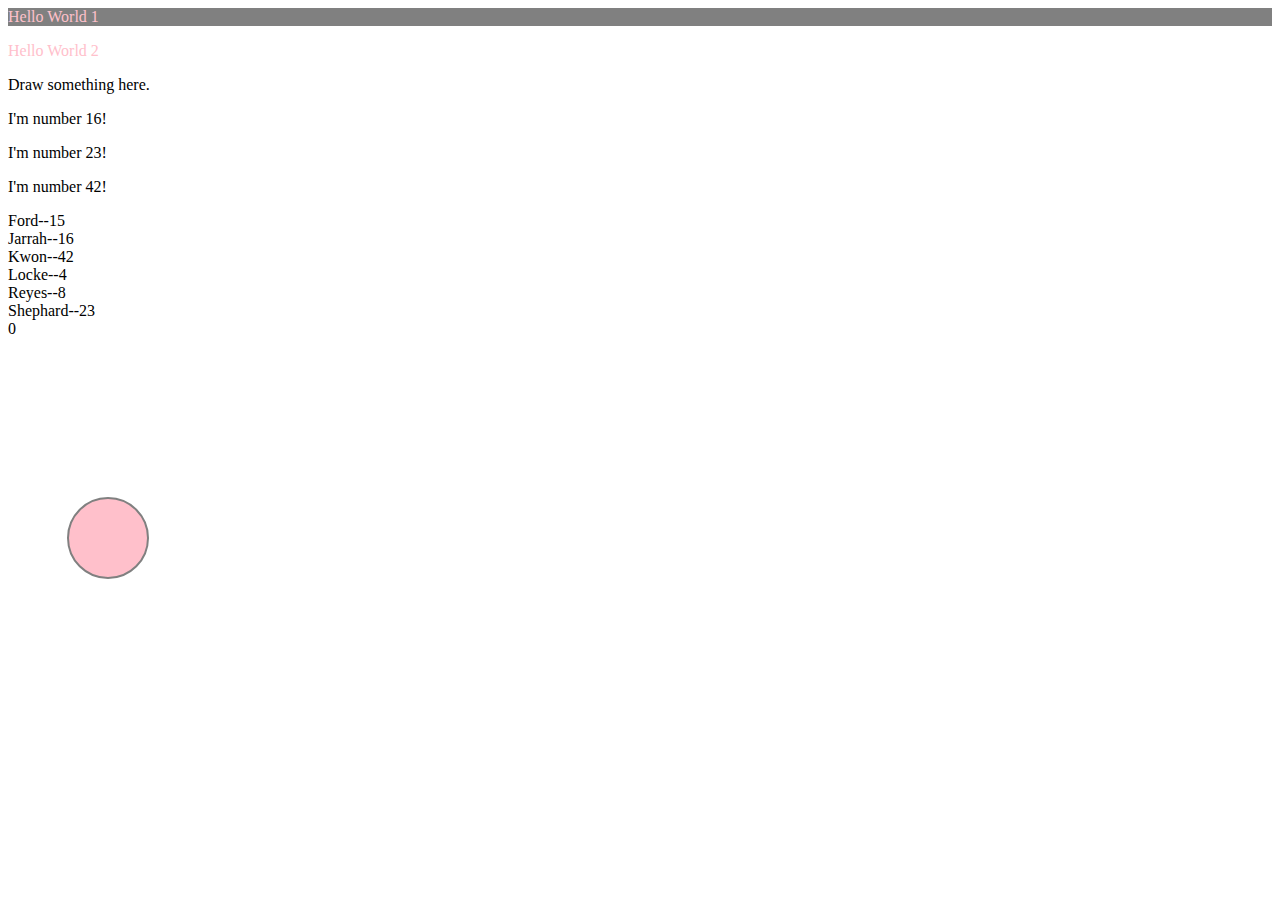
<file: index.html>
<html>
<head>
  <meta charset="utf-8">
  <title>HelloWorld</title>
  <script src="d3/d3.js" charset="utf-8"></script>
</head>
<body>
  <!-- Title div -->
  <div id="title">
    <p>Hello World 1</p>
    <p>Hello World 2</p>
    <script>
      d3.select("p").style("background-color", "gray");
      d3.selectAll("p").style("color", "pink");
    </script>
  </div>
  <!-- Draw div -->
  <div id="main">
    <p>Draw something here.</p>
    <script>
      d3.select("body")
      .selectAll("p")
      .data([4, 8, 15, 16, 23, 42])
      .enter().append("p")
      .text(function(d) { return "I'm number " + d + "!"; });
    </script>
  </div>
  <!-- Multi div -->
  <div id="Ford">0</div>
  <div id="Jarrah">0</div>
  <div id="Kwon">0</div>
  <div id="Locke">0</div>
  <div id="Reyes">0</div>
  <div id="Shephard">0</div>
  <div id="What_ever">0</div>
  <script>
    const data = [
    {name: "Locke", number: 4},
    {name: "Reyes", number: 8},
    {name: "Ford", number: 15},
    {name: "Jarrah", number: 16},
    {name: "Shephard", number: 23},
    {name: "Kwon", number: 42},
    ];
    d3.selectAll("div")
    .data(data, function(d) {
      console.log('-')
      console.log(d);
      console.log(this.id);
      console.log('--')
      return d ? d.name : this.id;
    })
    .text(d => d.name + '--' + d.number);
  </script>
  <!-- SVG 01 -->
  <svg xmlns="http://www.w3.org/2000/svg" version="1.1">
    <circle cx="100" cy="50" r="40" stroke="black" stroke-width="2" fill="red" />
  </svg>
  <script>
    d3.select("circle")
    .join(
      enter => enter.append("circle"),
      update => update,
      exit => exit.remove()
      )
    .attr("fill", "pink")
    .attr("stroke", "gray");
  </script>
  <!-- SVG 02 -->
  <script>
    var width = 300;
    var height = 300;
    var svg = d3.select("body")
    .append("svg")
    .attr("width", width)
    .attr("height", height)
    .attr("background-color", "gray");
  </script>
</body>
</html>
</file>
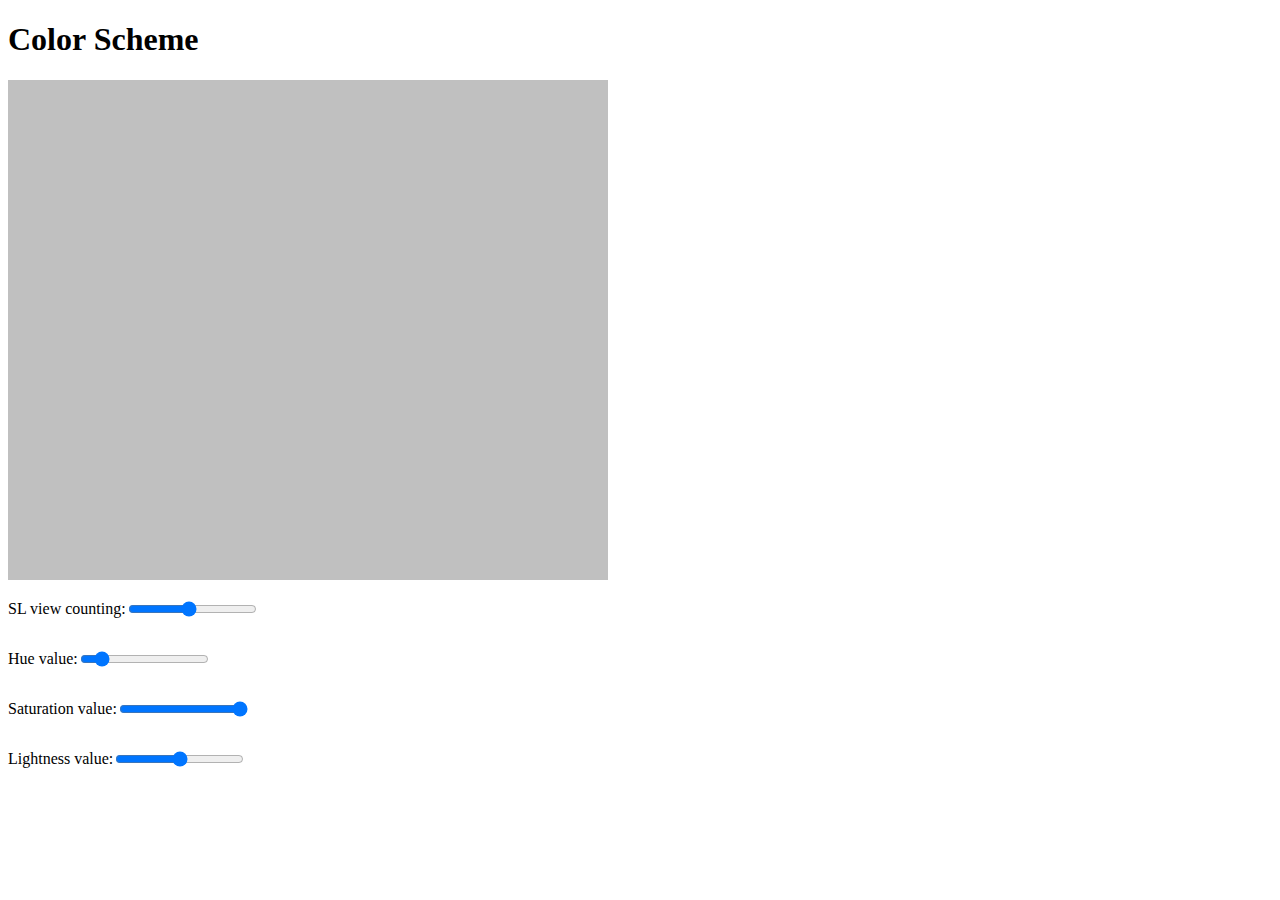
<file: ColorScheme/index.html>
<!DOCTYPE html>
<meta charset="utf-8" />
<html lang="en">

<head>
    <title>Color Scheme</title>
    <script src="https://d3js.org/d3.v6.min.js"></script>
    <script src="./drawers.js"></script>
</head>

<body>
    <div>
        <h1>Color Scheme</h1>
    </div>

    <div>
        <p id="color-info"></p>
        <svg id="canvas" width="600" height="500" style="background-color: silver"></svg>
    </div>

    <div style="display: flex">
        <p>SL view counting:</p>
        <input id="input-1" type="range" value="100" min="10" max="200" step="10" onchange="input_onchange()" />
        <p id="input-1-p"></p>
    </div>

    <div style="display: flex">
        <p>Hue value:</p>
        <input id="input-2" type="range" value="45" min="0" max="359" step="1" onchange="input_onchange()" />
        <p id="input-2-p"></p>
    </div>

    <div style="display: flex">
        <p>Saturation value:</p>
        <input id="input-3" type="range" value="100" min="0" max="100" onchange="input_onchange()" />
        <p id="input-3-p"></p>
    </div>

    <div style="display: flex">
        <p>Lightness value:</p>
        <input id="input-4" type="range" value="50" min="0" max="100" onchange="input_onchange()" />
        <p id="input-4-p"></p>
    </div>

    <script>
        // Setup the parameters of the sl-view-rect
        let size = [400, 400];
        let offset = [150, 20];
        let count = document.getElementById("input-1").value;
        let canvasName = "#canvas";

        // Init the hue-view-rect
        let colors = new_colorScheme_rect_hue_view(
            canvasName, [20, 20], [50, 400],
            parseInt(document.getElementById("input-2").max) + 1
        );

        /**
         * * Onchange method of inputs,
         * * it is also the method of update the color scheme svg,
         * * which means it will be called every time something is changed, and by someone who is changing
         */
        function input_onchange() {
            // Get potentially changed values
            let count = document.getElementById("input-1").value;
            let value = document.getElementById("input-2").value;
            let saturation = document.getElementById("input-3").value / 100;
            let lightness = document.getElementById("input-4").value / 100;

            // Update labels
            document.getElementById("input-1-p").innerHTML = count;
            document.getElementById("input-2-p").innerHTML = value;
            document.getElementById("input-3-p").innerHTML = saturation;
            document.getElementById("input-4-p").innerHTML = lightness;

            // Get the color stuff in hue-view-rect
            let color = colors[value].color;
            let y = colors[value].y;
            let hsl = d3.hsl(color);
            hsl.s = saturation;
            hsl.l = lightness;

            // Update colorScheme info
            let info = function(hsl) {
                return (
                    "hsl(" +
                    hsl.h.toFixed(2) +
                    ", " +
                    hsl.s.toFixed(2) +
                    ", " +
                    hsl.l.toFixed(2) +
                    "), " +
                    hsl.toString()
                );
            };
            document.getElementById("color-info").innerHTML = info(hsl);

            // Update arrow of the hue-view-rect,
            // it will be located to the position of the selected color,
            // and use the opposite color against the selected color
            // hsl_[r, s, l]: r, s, l refers reverse, smaller and greater respectively
            let hsl_r = hsl.copy();
            let hsl_s = hsl.copy();
            let hsl_g = hsl.copy();
            hsl_r.h = (180 + hsl_r.h) % 360;
            hsl_s.h = (-30 + hsl_s.h) % 360;
            hsl_g.h = (30 + hsl_g.h) % 360;

            document
                .getElementById("hue-position")
                .setAttribute("stroke", hsl_r.toString());
            document
                .getElementById("hue-position")
                .setAttribute("y", y - 5);

            // Update the sl-view-rect
            new_colorScheme_rect_sl_view(
                canvasName,
                offset,
                size,
                color,
                count
            );

            let pos = document.getElementById("sl-position");
            pos.setAttribute("x", lightness * size[0] - 5);
            pos.setAttribute("y", (1 - saturation) * size[1] - 5);

            new_colorBlocks_view(
                canvasName, [20, 440], [50, 50], [
                    hsl_s.toString(),
                    hsl.toString(),
                    hsl_g.toString(),
                    "black",
                    hsl_r.toString(),
                    "white",
                ]
            );
        }

        // Call the main change handler immediately after the script is loaded
        input_onchange();
    </script>
</body>

</html>
</file>
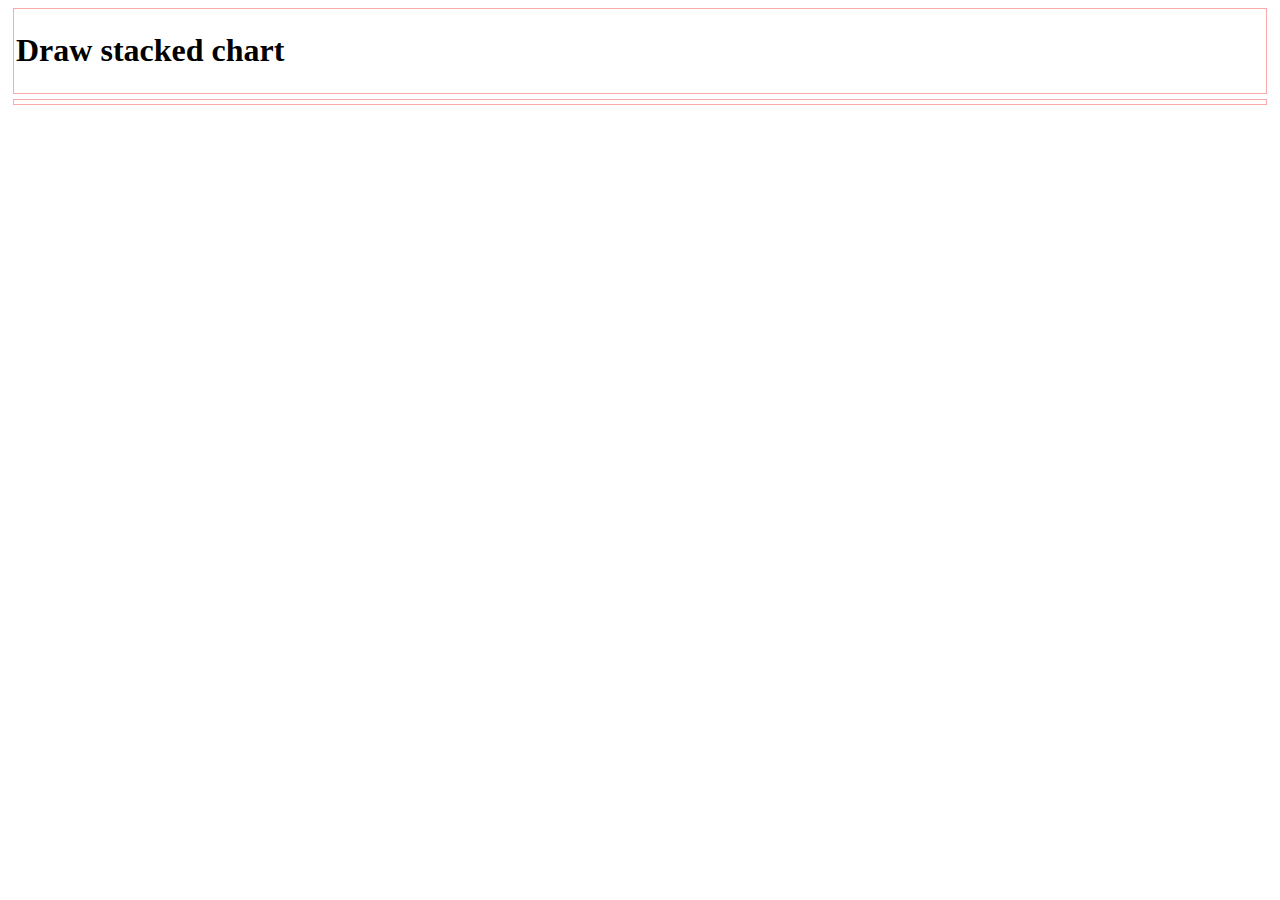
<file: DrawStackedChart/index.html>
<!DOCTYPE html>
<html>

<head>
    <title>Draw stacked chart</title>
    <link rel="stylesheet" type="text/css" href="./style.css" />
    <script src="https://d3js.org/d3.v6.min.js"></script>
</head>

<body>
    <div>
        <h1>Draw stacked chart</h1>
    </div>
    <div id="canvas"></div>
    <script>
        console.log(d3.version);
        // Data
        const values = [
            [3, 4, 5, 9],
            [4, 2, 8, 2],
            [7, 2, 3, 6],
        ]
        const names = [
            'Apple',
            'Orange',
            'Banana',
        ]
        const colors = [
            'Red',
            'Green',
            'Blue',
        ]
        const count = 3
        const dim = 4

        // Graph size
        const height = 300
        const width = 400
        const padding = 10

        // Chart size
        const expand = 0.6
        const ratio = 20

        // Graph size calculation
        // const _top = height - padding
        // const _bottom = padding

        const _top = padding
        const _bottom = height - padding

        const _left = padding
        const _right = width - padding
        const reversed = _bottom > _top

        // Chart size calculation
        const _width = (_right - _left) / dim

        // Init svg
        let svg = d3.select('#canvas').append('svg')
            .attr('width', width)
            .attr('height', height)
            .attr('style', 'background-color: cornsilk')

        // Draw data
        let y_offset = [];
        for (let i = 0; i < dim; i++) {
            y_offset[i] = 0;
        }
        function get_y(d, i) {
            let h = d * ratio
            if (reversed) {
                y_offset[i] += h
                return _bottom - y_offset[i]
            } else {
                let _y = y_offset[i]
                y_offset[i] += h
                return _bottom + _y
            }
        }
        for (let i = 0; i < count; i++) {
            console.log(y_offset)
            svg.append('g')
                .selectAll('rect')
                .data(values[i])
                .enter()
                .append('rect')
                .attr('class', function (d, i) {
                    console.log(d, i)
                    return d
                })
                .attr('x', function (d, i) {
                    return _left + (i + 0.5) * _width - _width * expand * 0.5
                })
                .attr('width', _width * expand)
                .attr('y', function (d, i) {
                    return get_y(d, i)
                })
                .attr('height', function (d, i) {
                    return d * ratio
                })
                .attr('style', function (d) {
                    return 'fill:' + colors[i % colors.length]
                })
        }

        // X-axis
        svg.append('line')
            .attr('x1', _left)
            .attr('y1', _bottom)
            .attr('x2', _right)
            .attr('y2', _bottom)
            .attr('style', 'stroke: black; stroke-width: 2')

        // Y-axis
        svg.append('line')
            .attr('x1', _left)
            .attr('y1', _bottom)
            .attr('x2', _left)
            .attr('y2', _top)
            .attr('style', 'stroke: black; stroke-width: 2')


    </script>
</body>

</html>
</file>
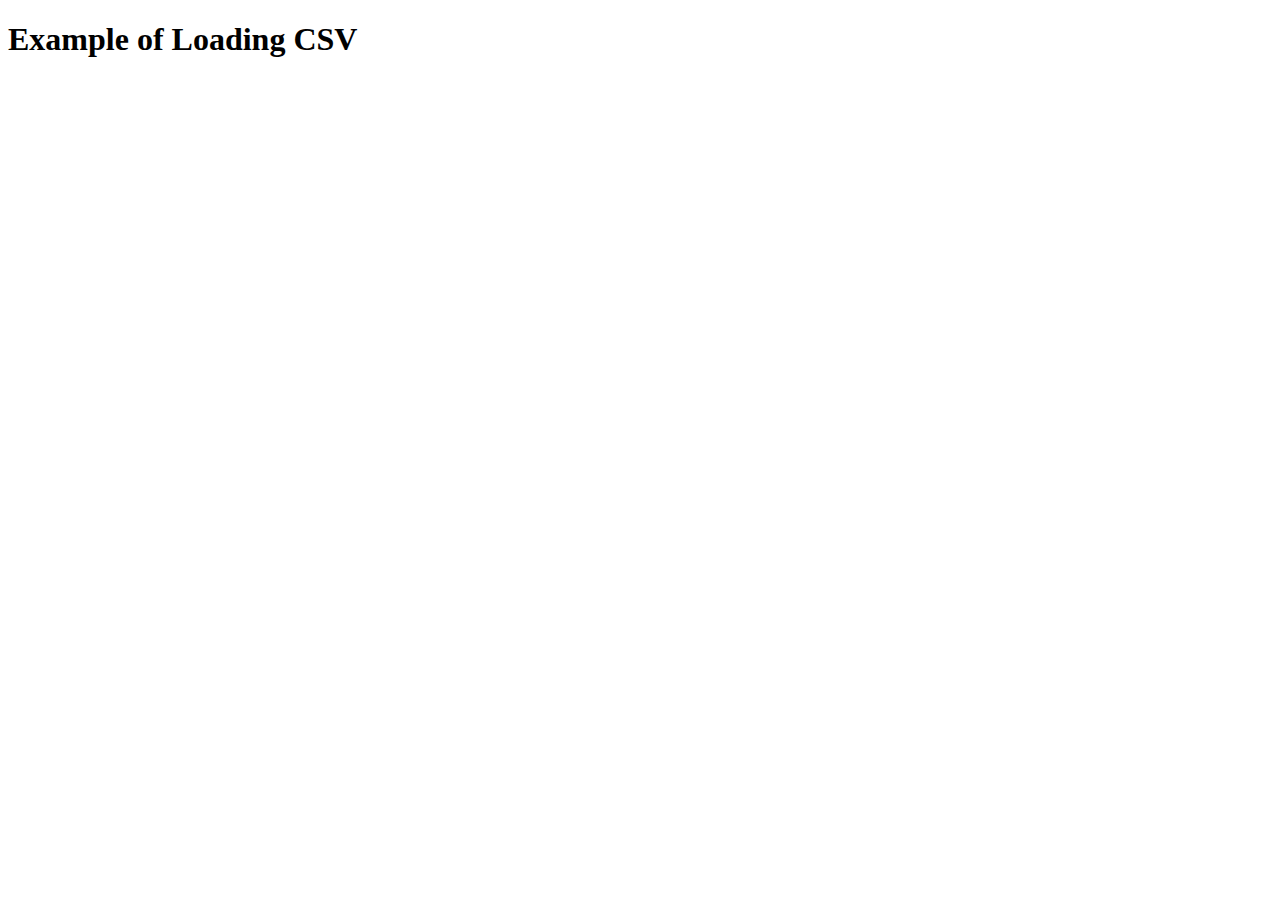
<file: Explain_of_Loading_CSV/index.html>
<!DOCTYPE html>
<meta charset="utf-8" />
<html lang="en">
  <head>
    <title>Example of Loading CSV</title>
    <script src="https://d3js.org/d3.v6.min.js"></script>
    <style type="text/css">
      p {
        font-size: 20px;
        font-family: monospace;
      }
    </style>
  </head>
  <body>
    <h1>Example of Loading CSV</h1>
    <div id="main-area"></div>
    <script>
      console.log(d3.version);
      d3.csv("./table.csv", function (rawData) {
        console.log("----------------------------------------------");
        console.log(d3.stack(rawData));
        console.log(rawData);
        let data = [];
        for (let c in rawData) {
          data.push(c + "-" + rawData[c]);
        }
        let div = d3.select("#main-area");

        let subdiv = div.append("div");

        subdiv
          .selectAll("p")
          .data(data)
          .enter()
          .append("p")
          .text(function (d) {
            return d;
          });

        div.append("p").text("--------------------------");
        console.log("==============================================");
      });
    </script>
  </body>
</html>
</file>
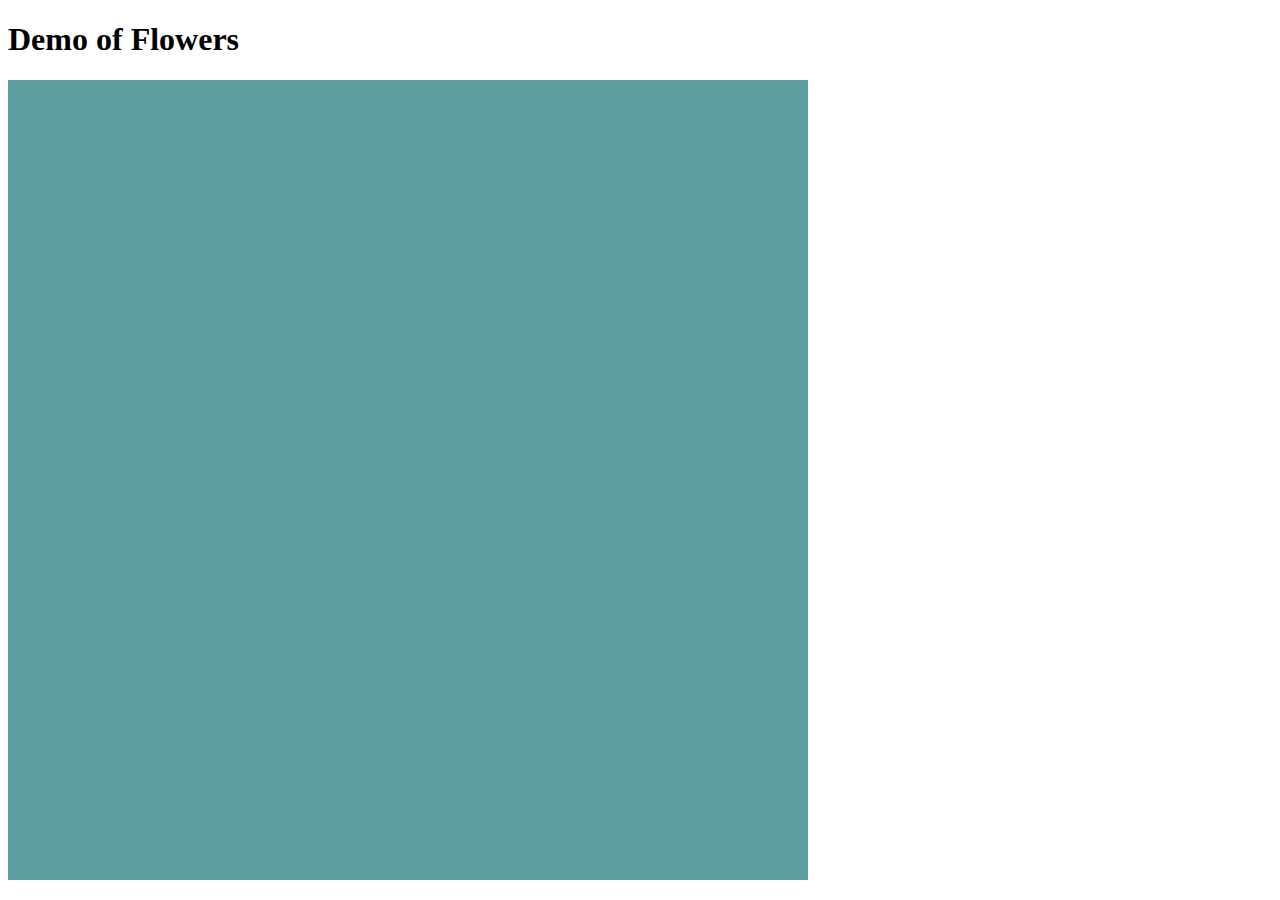
<file: FlowersDemo/index.html>
<!DOCTYPE html>
<meta charset='utf-8'>
<html lang="en">

<head>
    <title>Demo of Flowers</title>
    <script src="https://d3js.org/d3.v6.min.js"></script>
</head>

<body>
    <h1>Demo of Flowers</h1>
    <div id="canvas">
    </div>
    <script type="text/javascript" src="./css-colors.js"></script>
    <script type="text/javascript" src="./flower.js"></script>
    <script type="text/javascript" src="./draw.js"></script>
    <style type="text/css">
        div#canvas {
            background-color: cadetblue;
            width: 800px;
            height: 800px;
        }

        svg {
            width: 98%;
            height: 98%;
            margin: 1%;
            background-color: gray;
        }
    </style>
</body>

</html>
</file>
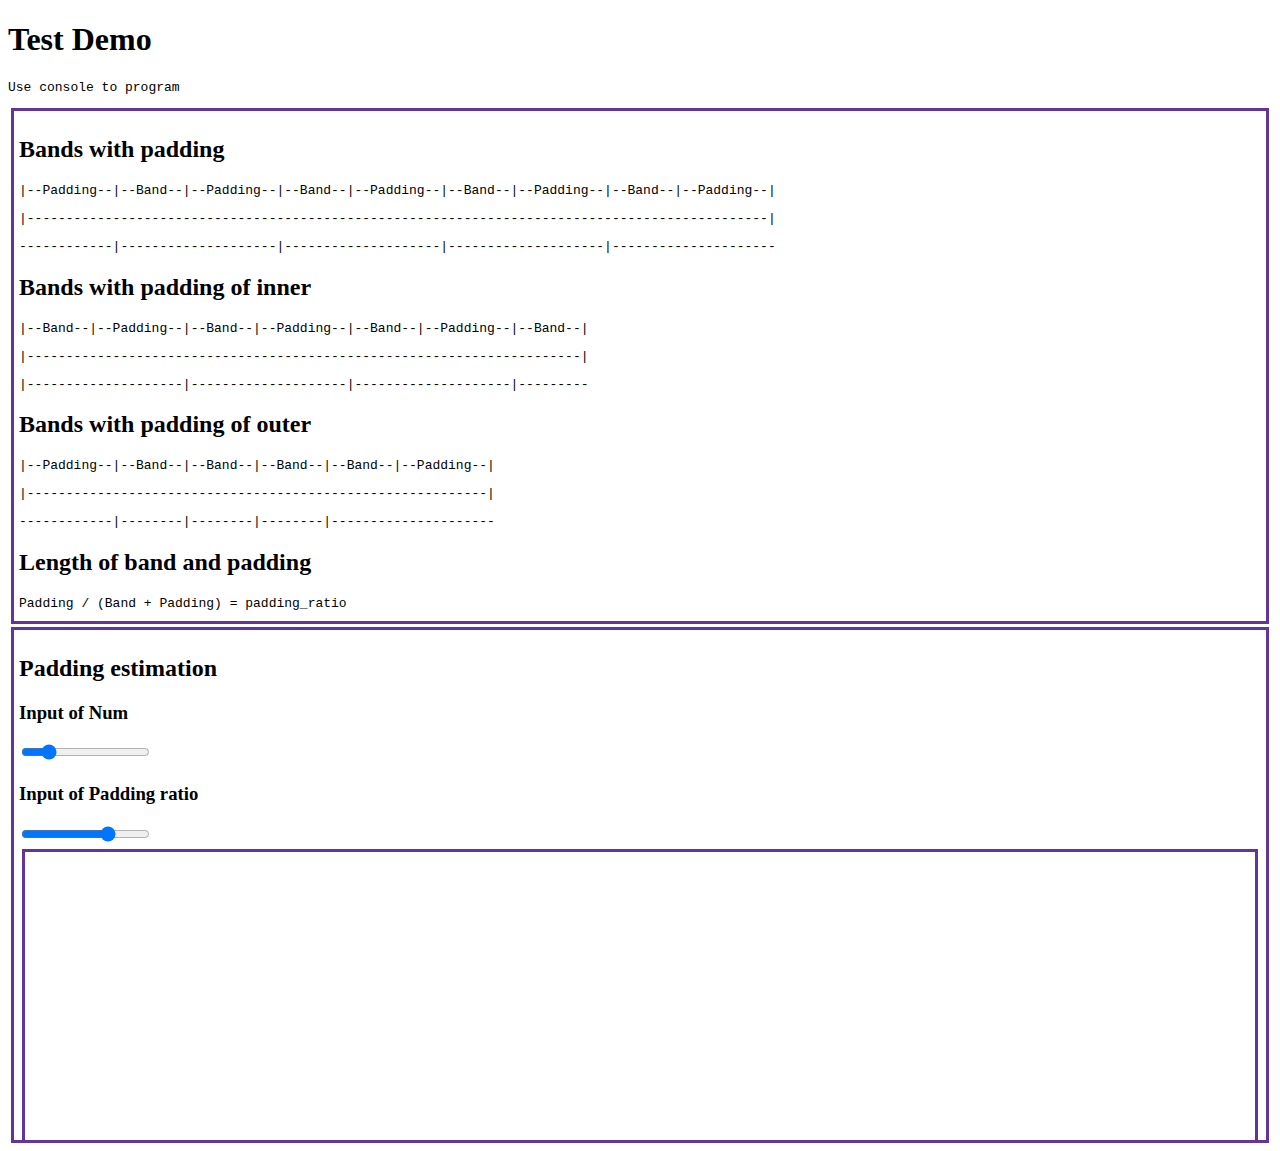
<file: padding_in_d3/index.html>
<!DOCTYPE html>
<meta charset="utf-8" />
<html lang="en">
  <head>
    <title>Test demo</title>
    <script src="https://d3js.org/d3.v6.min.js"></script>
    <style>
      div {
        border: 3px solid rebeccapurple;
        padding: 5px;
        margin: 3px;
        height: 500px;
        overflow-y: scroll;
      }
      p {
        font-family: monospace;
      }
      table {
        border-collapse: collapse;
        border-spacing: 0;
      }
      tr,
      th,
      td {
        border: 1px solid gray;
        padding: 3px;
      }
    </style>
  </head>
  <body>
    <h1>Test Demo</h1>
    <p>Use console to program</p>
    <div>
      <h2>Bands with padding</h2>
      <p>
        |--Padding--|--Band--|--Padding--|--Band--|--Padding--|--Band--|--Padding--|--Band--|--Padding--|
      </p>
      <p>
        |-----------------------------------------------------------------------------------------------|
      </p>
      <p>
        ------------|--------------------|--------------------|--------------------|---------------------
      </p>

      <h2>Bands with padding of inner</h2>
      <p>
        |--Band--|--Padding--|--Band--|--Padding--|--Band--|--Padding--|--Band--|
      </p>
      <p>
        |-----------------------------------------------------------------------|
      </p>
      <p>
        |--------------------|--------------------|--------------------|---------
      </p>

      <h2>Bands with padding of outer</h2>
      <p>|--Padding--|--Band--|--Band--|--Band--|--Band--|--Padding--|</p>
      <p>|-----------------------------------------------------------|</p>
      <p>------------|--------|--------|--------|---------------------</p>

      <h2>Length of band and padding</h2>
      <p>Padding / (Band + Padding) = padding_ratio</p>
    </div>
    <div>
      <h2>Padding estimation</h2>

      <h3>Input of Num</h3>
      <input
        type="range"
        value="6"
        min="3"
        max="20"
        step="1"
        onchange="num=parseInt(this.value); compute(num, _min, _max, padding)"
      />

      <h3>Input of Padding ratio</h3>
      <input
        type="range"
        value="0.7"
        min="0"
        max="1"
        step="0.1"
        onchange="padding=parseFloat(this.value); compute(num, _min, _max, padding)"
      />

      <div id="paddingEstimation"></div>
    </div>
    <script>
      // -----------------------------------------------
      // Settings
      var num = 6;
      var _min = 0;
      var _max = 100;
      var padding = 0.7; // padding ratio

      function compute(num, min, max, padding) {
        console.log(num, min, max, padding);
        let a = document.getElementById("paddingEstimation");
        var count = a.childElementCount;
        for (var i = 0; i < count; i++) {
          a.children[0].remove();
        }

        let div = d3.select("#paddingEstimation");
        div.append("p").text("Num:" + num + ", padding ratio: " + padding);

        // -----------------------------------------------
        // Setup domain
        var domain = [];
        for (var i = 0; i < num; i++) {
          domain[i] = String.fromCharCode(i + 97);
        }

        let table = d3.select("#paddingEstimation").append("table");

        table
          .append("thead")
          .append("tr")
          .selectAll("th")
          .data(["Mode", "Name", "Value"])
          .enter()
          .append("th")
          .text(
            (d = function (d) {
              return d;
            })
          );

        // -----------------------------------------------
        var length = max - min;
        // Padding
        var gap = length / (num + padding);
        var estimation = {
          Gap: gap,
          Position0: gap * padding,
        };
        console.log("Bands_padding:\n", estimation);

        for (var name in estimation) {
          table
            .append("tbody")
            .append("tr")
            .selectAll("td")
            .data(["All", name, estimation[name]])
            .enter()
            .append("td")
            .text(
              (d = function (d) {
                return d;
              })
            );
        }

        // PaddingInner
        gap = length / (num - padding);
        estimation = {
          Gap: gap,
          Position0: 0,
        };
        console.log("Bands_paddingInner:\n", estimation);

        for (var name in estimation) {
          table
            .append("tbody")
            .append("tr")
            .selectAll("td")
            .data(["Inner", name, estimation[name]])
            .enter()
            .append("td")
            .text(
              (d = function (d) {
                return d;
              })
            );
        }

        // PaddingOuter
        gap = length / (num + padding * 2);
        estimation = {
          Gap: gap,
          Position0: gap * padding,
        };
        console.log("Bands_paddingOuter:\n", estimation);

        for (var name in estimation) {
          table
            .append("tbody")
            .append("tr")
            .selectAll("td")
            .data(["Outer", name, estimation[name]])
            .enter()
            .append("td")
            .text(
              (d = function (d) {
                return d;
              })
            );
        }

        // -----------------------------------------------
        // Generate paddings using D3
        var raw_bands = d3.scaleBand().domain(domain).range([min, max]);
        var bands_padding = raw_bands.copy().padding(padding);
        var bands_padding_inner = raw_bands.copy().paddingInner(padding);
        var bands_padding_outer = raw_bands.copy().paddingOuter(padding);

        // -----------------------------------------------
        // Display function
        function display(bands, title) {
          // Display generated [bands] using [title]
          console.log("----", title, "------------------------------");
          var key = "";
          var position = undefined;
          var latest_position = 0;
          var width = position - latest_position;
          for (var d in domain) {
            latest_position = position;
            key = domain[d];
            position = bands(key);
            width = position - latest_position;
            console.log(
              key,
              ":",
              position,
              "[from:",
              latest_position,
              ", gap:",
              width,
              "]"
            );
          }
        }

        // -----------------------------------------------
        // Display bands
        //   display(raw_bands, "RawBands");
        display(bands_padding, "Bands_padding");
        display(bands_padding_inner, "Bands_paddingInner");
        display(bands_padding_outer, "Bands_paddingOuter");
      }

      compute(num, _min, _max, padding);
    </script>
  </body>
</html>
</file>
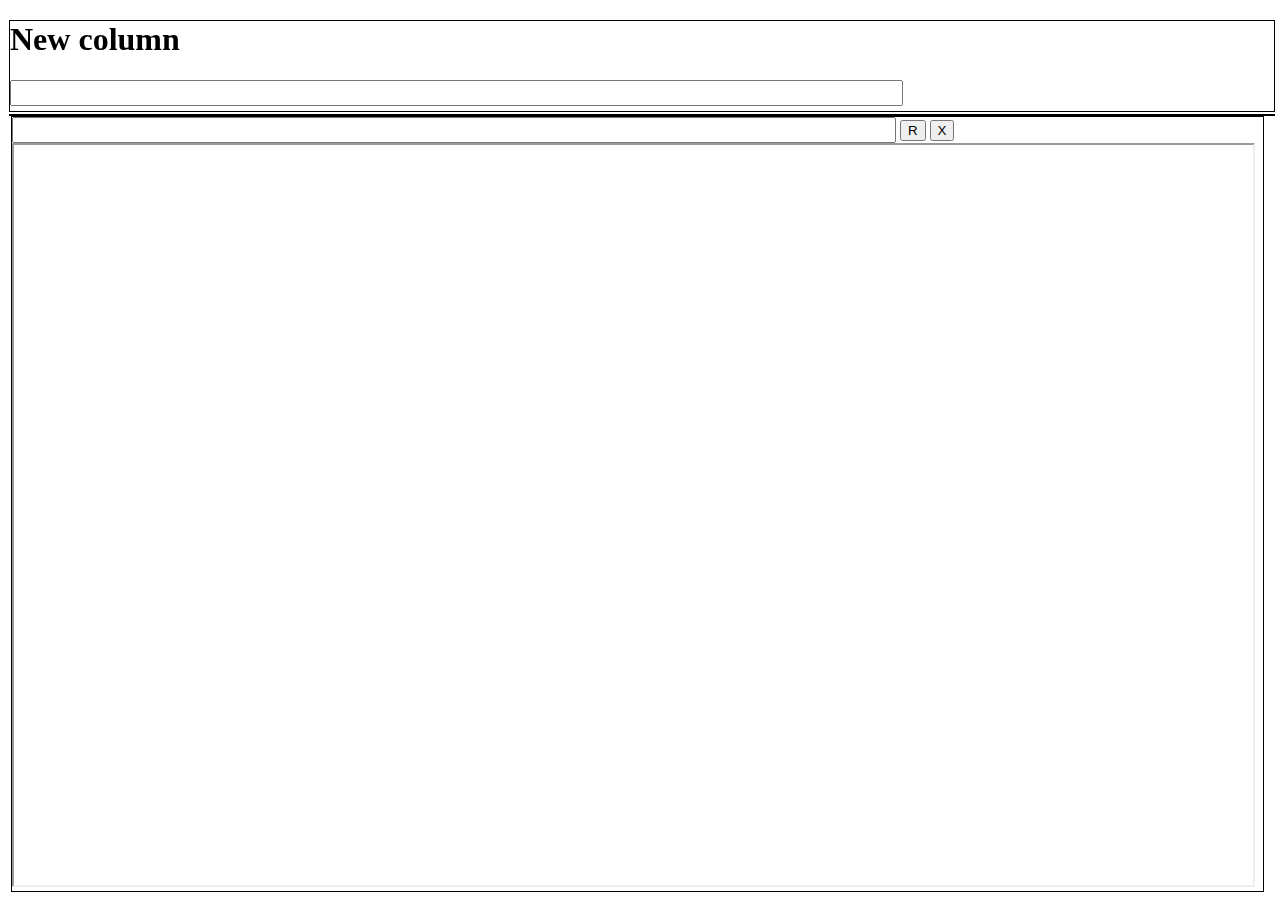
<file: demos/auto_layout/index.html>
<!DOCTYPE html>
<meta charset="utf-8" />
<html lang="en">
  <head>
    <title>Auto Layout Demo</title>
    <script src="js/reuseable.js"></script>
    <script src="js/private.js"></script>
    <script src="https://d3js.org/d3.v5.min.js"></script>
    <link rel="stylesheet" type="text/css" href="./style.css" />
  </head>

  <body>
    <!-- <div id="dropContainer" style="border: 1px solid black; height: 100px">
      Drop Here
    </div>
    <input type="file" id="fileInput" />
    <script>
      dropContainer.ondragover = dropContainer.ondragenter = function (evt) {
        evt.preventDefault();
      };

      dropContainer.ondrop = function (evt) {
        // pretty simple -- but not for IE :(
        fileInput.files = evt.dataTransfer.files;

        // If you want to use some of the dropped files
        const dT = new DataTransfer();
        dT.items.add(evt.dataTransfer.files[0]);
        dT.items.add(evt.dataTransfer.files[3]);
        fileInput.files = dT.files;

        evt.preventDefault();
      };
    </script> -->

    <div id="top_panel">
      <h1>New column</h1>
      <input
        type="text multiple file"
        class="URL"
        onchange="new_column(this)"
        id="new_input"
      />
    </div>

    <div class="Layout">
      <div class="Column">
        <input type="text" class="URL" onchange="refresh_column(this)" />
        <button onclick="refresh_column(this)">R</button>
        <button onclick="close_column(this)">X</button>
        <iframe class="Inner" src="https://cn.bing.com"></iframe>
      </div>
    </div>

    <script>
      window.onresize = function () {
        let columns = document.getElementsByClassName("Column");
        resize_columns(columns, -1);
      };
      window.onload = function () {
        let columns = document.getElementsByClassName("Column");
        resize_columns(columns, -1);
      };
    </script>
  </body>
</html>
</file>
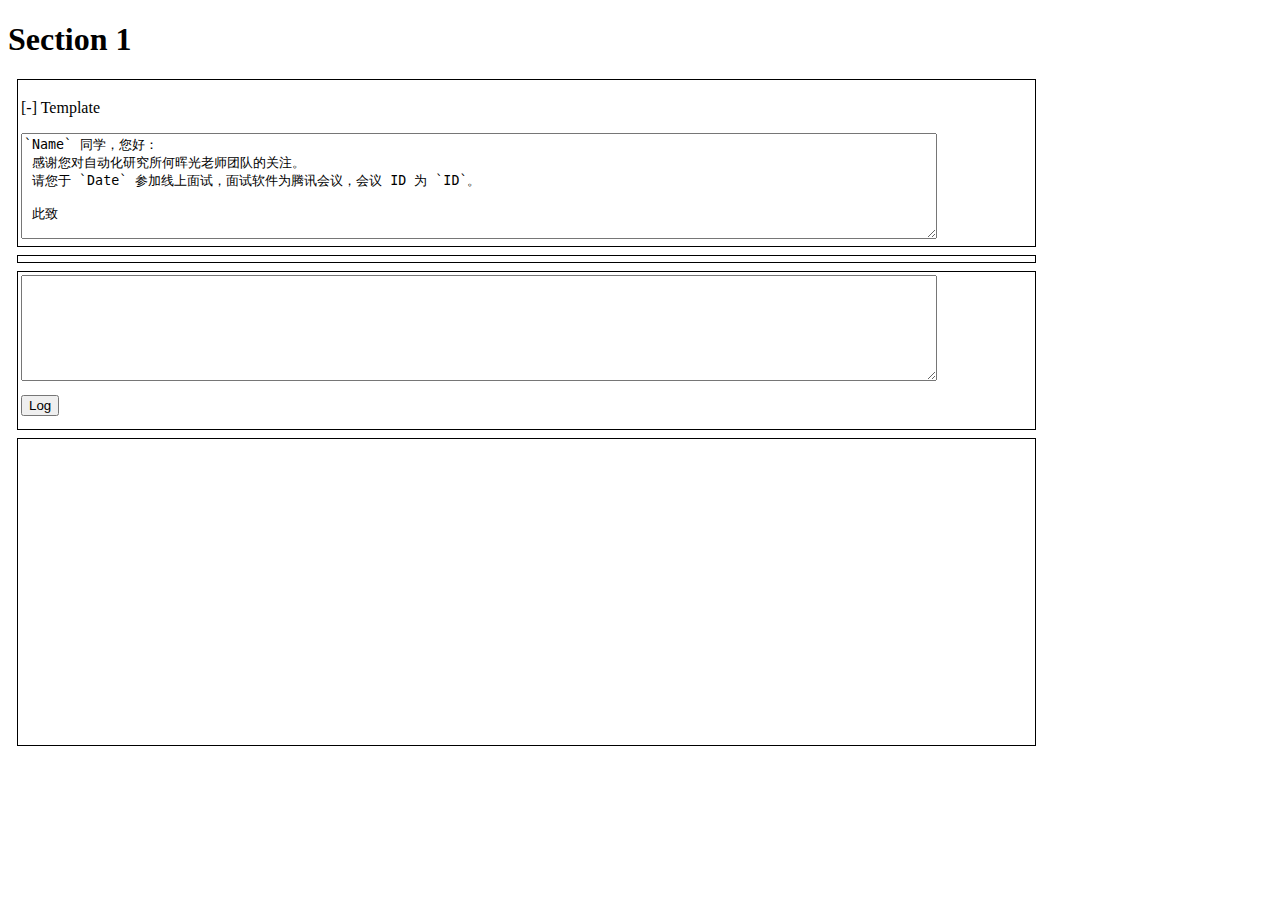
<file: demos/backend_free/index.html>
<!DOCTYPE html>
<meta charset="utf-8" />
<html lang="en">
  <header>
    <title>Demo of backend-free</title>
    <script src="https://d3js.org/d3.v5.min.js"></script>
    <script src="js/private.js"></script>
    <script src="js/reuseable.js"></script>
    <link rel="stylesheet" type="text/css" href="./style.css" />
  </header>

  <body>
    <h1>Section 1</h1>

    <div class="Dump">
      <div class="CollapseAble" id="template">
        <p onclick="template_onclick(this)">[-] Template</p>
        <textarea
          id="ta_template"
          onkeyup="generate_output()"
          onchange="parse_template()"
        >
        </textarea>
      </div>
    </div>

    <div class="Dump" id="keys_container">
      <!-- Dynamic generated by parse_template() -->
      <!-- <div class="Keys">
        <p>Name</p>
        <input onkeyup="generate_output()" />
      </div> -->
    </div>

    <div class="Dump" id="output">
      <textarea id="ta_output"> </textarea>
      <br />
      <button onclick="log_output()">Log</button>
    </div>

    <div class="Dump" id="history">
      <ol></ol>
    </div>
    <script src="js/onload.js">
      // Auto operated On-load script
    </script>
  </body>
</html>
</file>
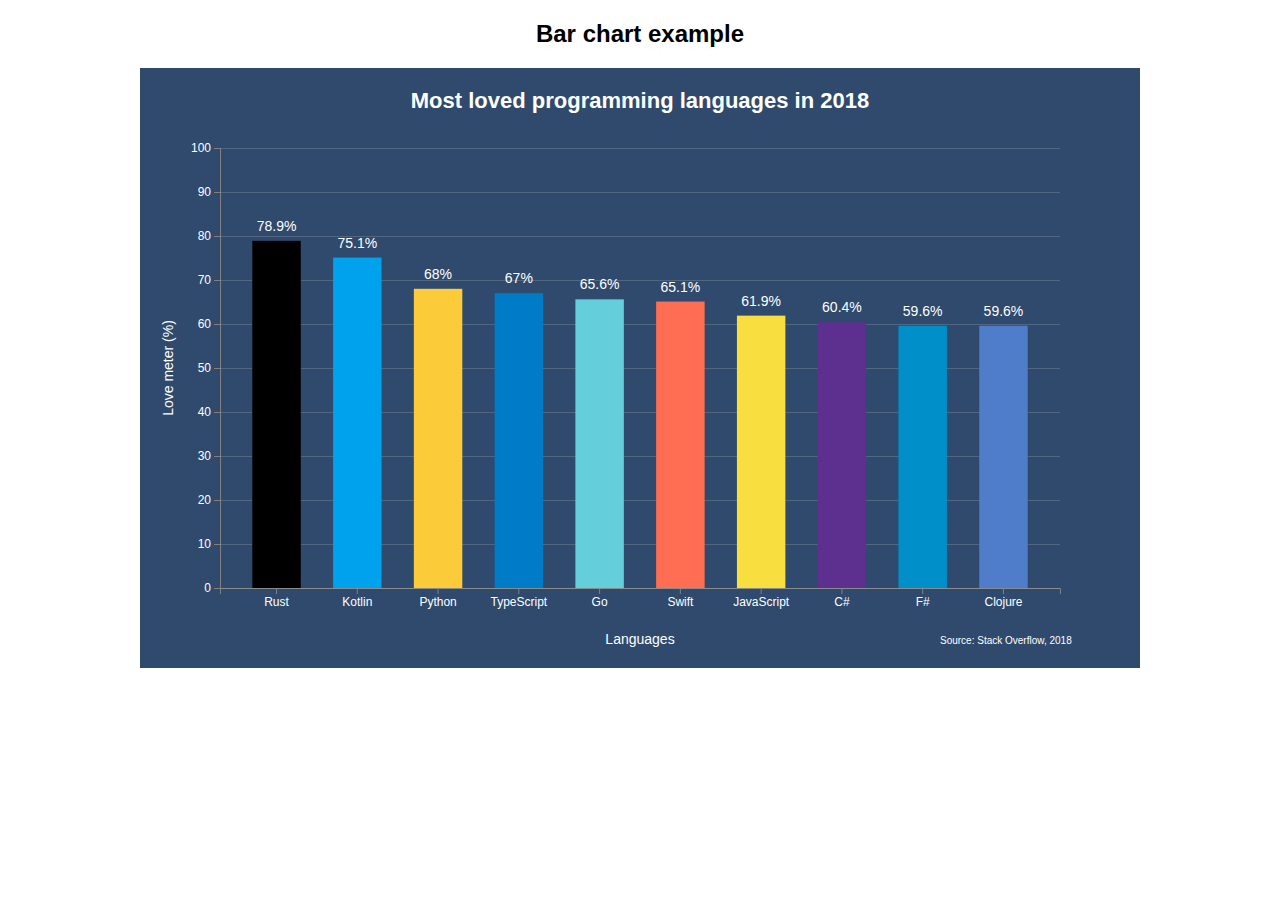
<file: Interactive_SVG_bar_chart/using_d3/index.html>
<!DOCTYPE html>
<html lang="en">
<head>
    <meta charset="UTF-8"/>
    <meta name="viewport" content="width=device-width, initial-scale=1.0"/>
    <meta http-equiv="X-UA-Compatible" content="ie=edge"/>
    <title>Bar chart with D3.js</title>
    <link href="index.css" rel="stylesheet">
    <script src="../../d3/d3.min.js" type="text/javascript"></script>
</head>
<body>
    <div id='layout'>
        <h2>Bar chart example</h2>
        <div id='container'>
            <!-- svg will be added here. -->
        </div>
    </div>
    <script src="./draw_svg.js" type="text/javascript"></script>
</body>
</html>
</file>
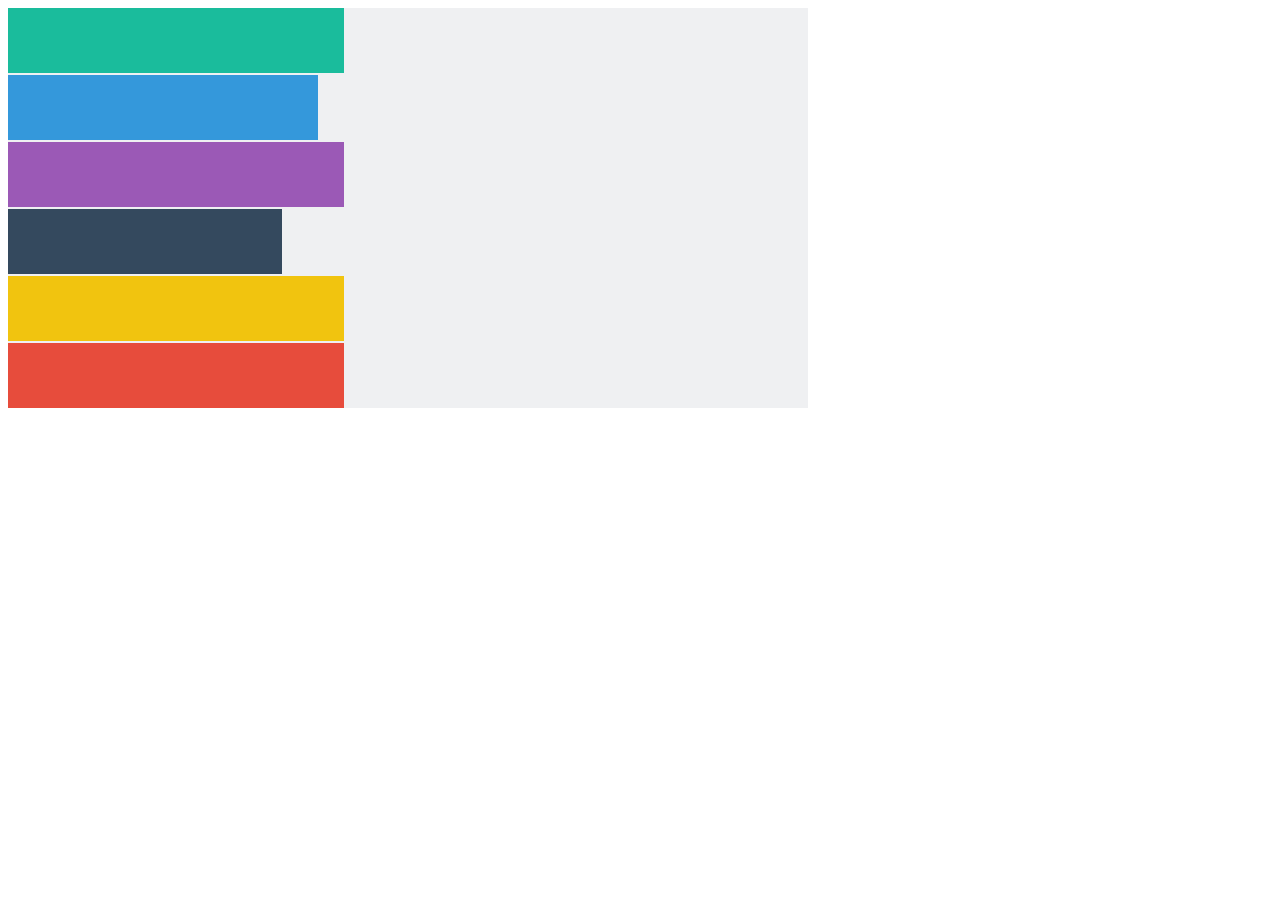
<file: Interactive_SVG_bar_chart/using_JS/MDProgressBarChart.html>
<!DOCTYPE html>
<html>
	<head>
		<title>MDProgressBarChart - DEMO</title>
		<script src="MDProgressBarChart.js" type="text/javascript"></script>
		<link rel="stylesheet" type="text/css" href="styles.css">
	</head>
	<body>
		<svg width="800" height="400" id="mainSVG"></svg>	
	</body>
</html>
</file>
<file: DrawStackedChart/style.css>
/* Basic CSS settings */

div {
  border: 1px solid #faaaaa;
  margin: 5px;
  padding: 2px;
}

div:hover {
  border: 1px solid #ff0000;
  transition: 500ms linear;
}

table,
th,
td {
  padding-left: 5px;
  padding-right: 5px;
  padding-top: 2px;
  padding-bottom: 2px;

  border: 1px solid #cccccc;
  font-family: monospace;
}

table {
  border-collapse: collapse;
}

th {
  color: #ffffff;
  background-color: #3f3f3f;
  font-size: 16px;
}

table tr:nth-child(odd) {
  background-color: #f5f5f5;
}
table tr:nth-child(even) {
  background-color: #ffffff;
}
</file>
<file: demos/auto_layout/style.css>
div {
  padding: 0px;
  margin: 2px;
  margin-bottom: 4px;
  outline: solid 1px;
}

div.Layout {
  width: 100%;
  height: 80%;
  /* overflow-y: scroll; */
}

div.Column {
  width: 100%;
  /* height: 90%; */
  float: left;
}

div#top_panel {
  width: 100%;
  height: 90px;
}

input.URL {
  width: 70%;
  height: 20px;
}

iframe.Inner {
  height: 1000px;
  width: 99%;
  overflow: scroll;
}
</file>
<file: demos/backend_free/style.css>
div.Dump {
  padding: 3px;
  width: 80%;
  outline: solid 1px;
  margin: 10px;
}

div.Keys {
  width: 200px;
}

div#history {
  height: 300px;
  overflow-y: scroll;
}

button {
  margin-top: 10px;
  margin-bottom: 10px;
}

textarea.History,
textarea#ta_template,
textarea#ta_output {
  width: 90%;
  height: 100px;
}
</file>
<file: Interactive_SVG_bar_chart/using_d3/index.css>
body {
    font-family: 'Open Sans', sans-serif;
}

div#layout {
    text-align: center;
}

div#container {
    width: 1000px;
    height: 600px;
    margin: auto;
    background-color: #2F4A6D;
}

svg {
    width: 100%;
    height: 100%;
}

/* .bar {
    fill: #80cbc4;
} */

text {
    font-size: 12px;
    fill: #fff;
}

path {
    stroke: gray;
}

line {
    stroke: gray;
}

line#limit {
    stroke: #FED966;
    stroke-width: 2;
    stroke-dasharray: 3 6;
}

.grid path {
    stroke-width: 0;
}

.grid .tick line {
    stroke: #9FAAAE;
    stroke-opacity: 0.3;
}

text.divergence {
    font-size: 14px;
    /* fill: #2F4A6D; */
    fill: #ffffff;
}

text.value {
    font-size: 14px;
}

text.title {
    font-size: 22px;
    font-weight: 600;
}

text.label {
    font-size: 14px;
    font-weight: 400;
}

text.source {
    font-size: 10px;
}
</file>
<file: Interactive_SVG_bar_chart/using_JS/styles.css>
#mainSVG {
	background-color : #EFF0F2;
}
</file>
